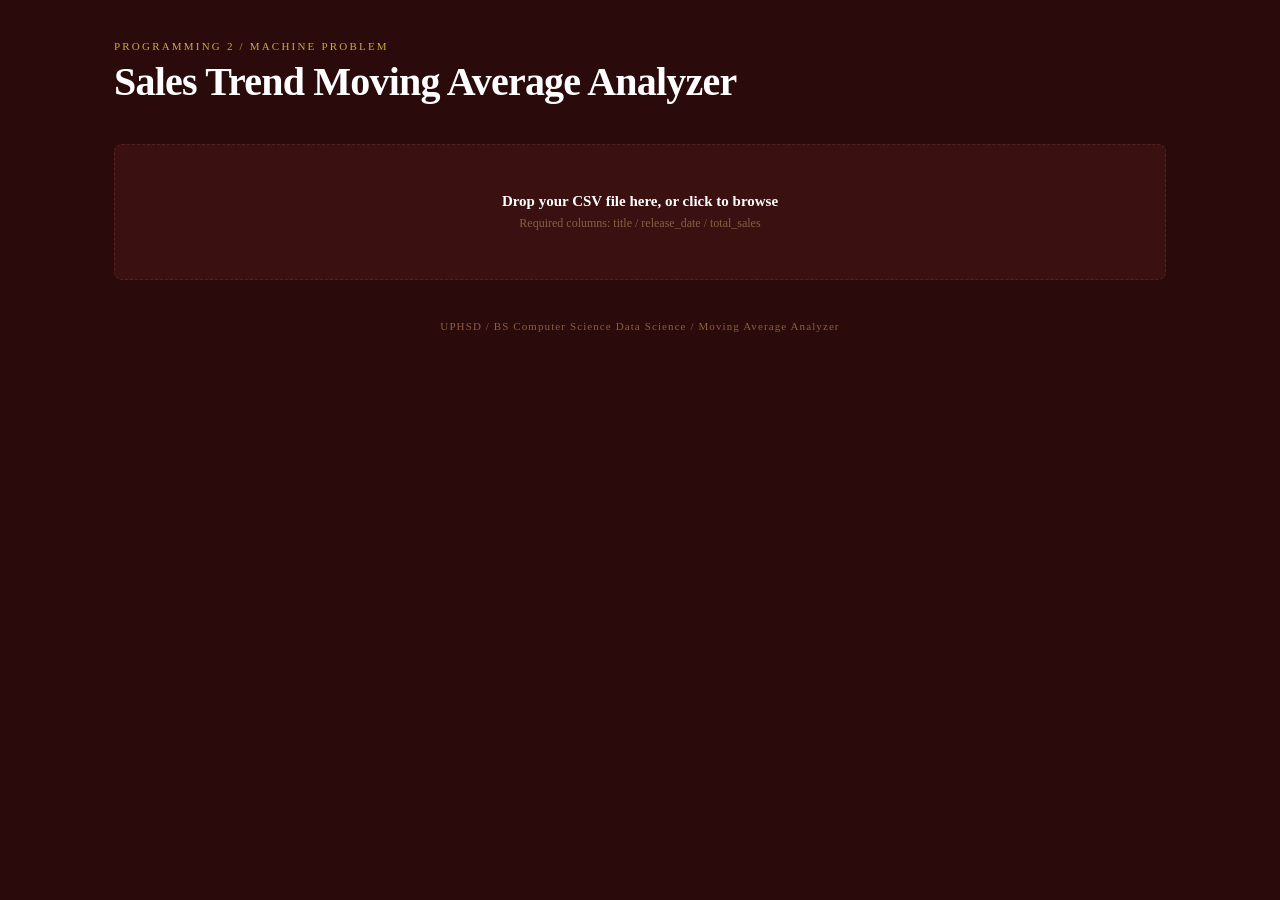
<file: Midterm/Machine Problem 1 MIDTERM_GUINTO Javascript/index.html>
<!DOCTYPE html>
<html lang="en">
<head>
  <meta charset="UTF-8" />
  <meta name="viewport" content="width=device-width, initial-scale=1.0"/>
  <title>Sales Trend Moving Average Analyzer</title>
  <link href="https://fonts.googleapis.com/css2?family=Share+Tech+Mono&family=Barlow:wght@300;400;600;700&display=swap" rel="stylesheet"/>
  <link rel="stylesheet" href="style.css"/>
</head>
<body>
<div class="wrapper">

  <header>
    <p class="label">Programming 2 / Machine Problem</p>
    <h1>Sales Trend Moving Average Analyzer</h1>
  </header>

  <div id="upload-zone">
    <input type="file" id="file-input" accept=".csv" />
    <p class="upload-title">Drop your CSV file here, or click to browse</p>
    <p class="upload-hint">Required columns: title / release_date / total_sales</p>
  </div>

  <div id="status"></div>

  <div id="stats-bar">
    <div class="stat-card">
      <div class="stat-label">Total Records</div>
      <div class="stat-value accent" id="stat-records">—</div>
    </div>
    <div class="stat-card">
      <div class="stat-label">Date Range</div>
      <div class="stat-value date-range" id="stat-dates">—</div>
    </div>
    <div class="stat-card">
      <div class="stat-label">Avg Sales (M)</div>
      <div class="stat-value accent2" id="stat-avg">—</div>
    </div>
    <div class="stat-card">
      <div class="stat-label">Top Sales (M)</div>
      <div class="stat-value" id="stat-top">—</div>
    </div>
  </div>

  <div id="table-wrap">
    <table>
      <thead>
        <tr>
          <th>#</th>
          <th>Title</th>
          <th>Release Date</th>
          <th>Sales (M)</th>
          <th>3-Record Moving Avg</th>
        </tr>
      </thead>
      <tbody id="table-body"></tbody>
    </table>
  </div>

  <footer>UPHSD / BS Computer Science Data Science / Moving Average Analyzer</footer>
</div>

<script src="script.js"></script>
</body>
</html>
</file>
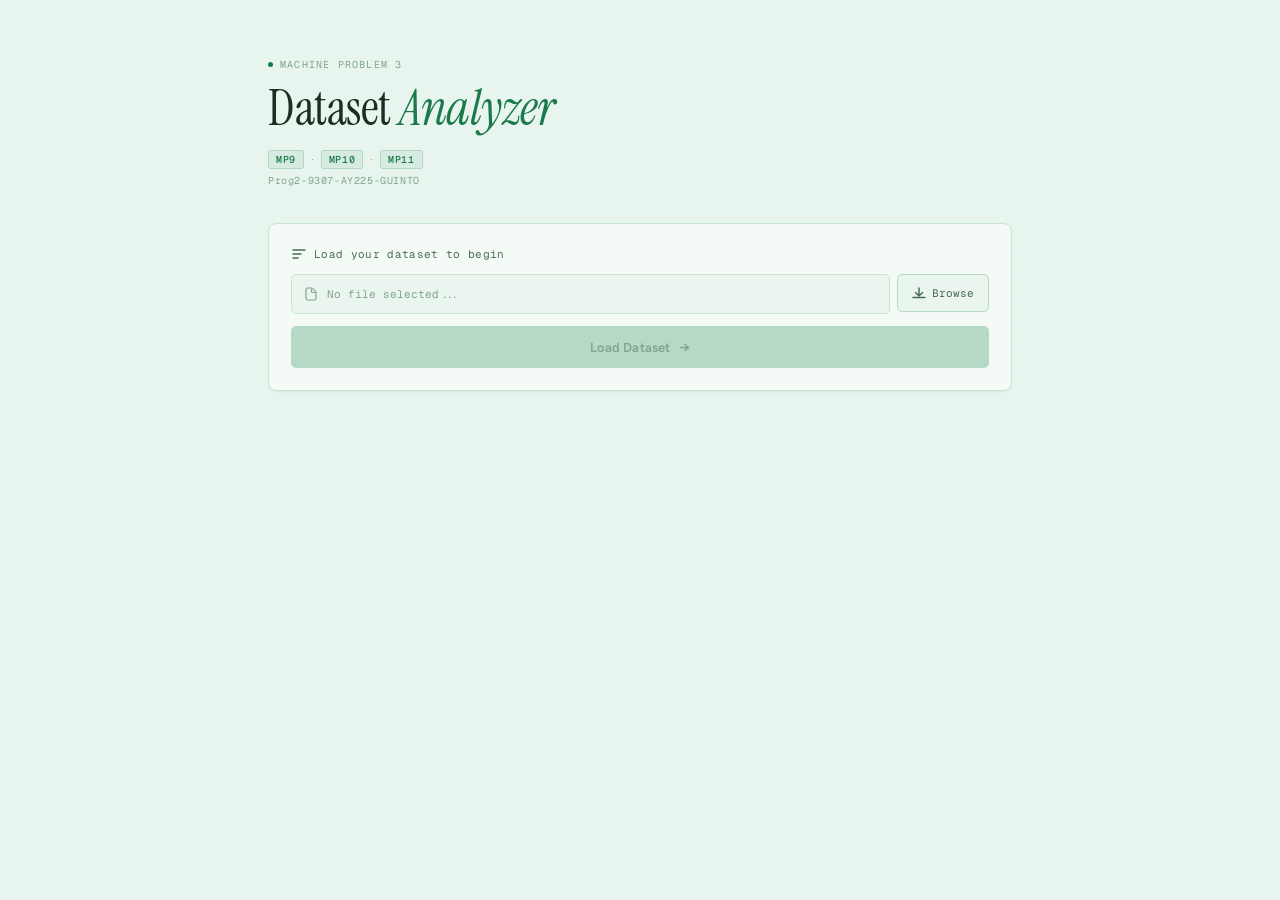
<file: Midterm/Machine Problem 3 MIDTERM_GUINTO Javascript/index.html>
<!DOCTYPE html>
<html lang="en">
<head>
  <meta charset="UTF-8">
  <meta name="viewport" content="width=device-width, initial-scale=1.0">
  <title>Machine Problem 3 — Dataset Processing</title>
  <link rel="stylesheet" href="styles.css">
</head>
<body>

<div class="bg-grid"></div>

<div class="container">

  <header>
    <div class="tag"><span class="tag-dot"></span>Machine Problem 3</div>
    <h1>Dataset <span>Analyzer</span></h1>
    <p class="subtitle">
      <span class="mp-badge">MP9</span>
      <span class="sep">·</span>
      <span class="mp-badge">MP10</span>
      <span class="sep">·</span>
      <span class="mp-badge">MP11</span>
    </p>
    <p class="course-tag">Prog2-9307-AY225-GUINTO</p>
  </header>

  <div class="file-prompt" id="file-prompt">
    <div class="prompt-label">
      <svg width="16" height="16" viewBox="0 0 16 16" fill="none">
        <path d="M2 4h12M2 8h8M2 12h5" stroke="currentColor" stroke-width="1.5" stroke-linecap="round"/>
      </svg>
      Load your dataset to begin
    </div>
    <div class="file-input-row">
      <div class="file-display-wrap">
        <svg class="file-icon" width="14" height="14" viewBox="0 0 14 14" fill="none">
          <path d="M2 2.5A1.5 1.5 0 013.5 1h4.086a1.5 1.5 0 011.06.44l2.915 2.914A1.5 1.5 0 0112 5.414V11.5A1.5 1.5 0 0110.5 13h-7A1.5 1.5 0 012 11.5v-9z" stroke="currentColor" stroke-width="1.2"/>
          <path d="M7.5 1.5V4.5a1 1 0 001 1H11.5" stroke="currentColor" stroke-width="1.2"/>
        </svg>
        <input type="text" id="file-path-display" placeholder="No file selected..." readonly>
      </div>
      <label class="browse-btn" for="csv-input">
        <svg width="14" height="14" viewBox="0 0 14 14" fill="none">
          <path d="M7 2v8M3.5 6.5L7 10l3.5-3.5" stroke="currentColor" stroke-width="1.5" stroke-linecap="round" stroke-linejoin="round"/>
          <path d="M1 11.5h12" stroke="currentColor" stroke-width="1.5" stroke-linecap="round"/>
        </svg>
        Browse
      </label>
      <input type="file" id="csv-input" accept=".csv" style="display:none">
    </div>
    <button id="load-btn" disabled>
      <span class="btn-text">Load Dataset</span>
      <span class="btn-arrow">→</span>
    </button>
    <div id="load-error" class="load-error" style="display:none"></div>
  </div>

  <div class="loaded-banner" id="loaded-banner" style="display:none">
    <div class="banner-left">
      <div class="status-dot"></div>
      <div>
        <div class="banner-title" id="banner-filename"></div>
        <div class="banner-meta" id="banner-meta"></div>
      </div>
    </div>
    <button class="reload-btn" id="reload-btn">
      <svg width="13" height="13" viewBox="0 0 13 13" fill="none">
        <path d="M1.5 6.5a5 5 0 109.8-1.4M11.5 2v3h-3" stroke="currentColor" stroke-width="1.4" stroke-linecap="round" stroke-linejoin="round"/>
      </svg>
      Change file
    </button>
  </div>

  <div id="main-content" style="display:none">
    <div class="tabs" role="tablist">
      <button class="tab active" role="tab" onclick="switchTab('mp9')" id="tab-mp9">
        <span class="tab-num">09</span>
        <span class="tab-label">Statistics</span>
      </button>
      <button class="tab" role="tab" onclick="switchTab('mp10')" id="tab-mp10">
        <span class="tab-num">10</span>
        <span class="tab-label">Duplicates</span>
      </button>
      <button class="tab" role="tab" onclick="switchTab('mp11')" id="tab-mp11">
        <span class="tab-num">11</span>
        <span class="tab-label">Frequency</span>
      </button>
    </div>

    <div class="panel active" id="panel-mp9"  role="tabpanel"><div id="mp9-results"></div></div>
    <div class="panel"        id="panel-mp10" role="tabpanel"><div id="mp10-results"></div></div>
    <div class="panel"        id="panel-mp11" role="tabpanel"><div id="mp11-results"></div></div>
  </div>

</div>

<script src="main.js"></script>
<script src="mp9.js"></script>
<script src="mp10.js"></script>
<script src="mp11.js"></script>
</body>
</html>
</file>
<file: Midterm/Machine Problem 1 MIDTERM_GUINTO Javascript/style.css>
:root {
  --bg: #2a0a0a;
  --surface: #3a1010;
  --border: #5a2020;
  --accent: #c9a84c;
  --accent2: #e8c96e;
  --text: #f0dfc0;
  --text-dim: #8a6040;
  --mono: Times, sans-serif;
  --sans: Times, sans-serif;
}

*, *::before, *::after {
  box-sizing: border-box;
  margin: 0;
  padding: 0;
}

body {
  background: var(--bg);
  color: var(--text);
  font-family: var(--sans);
  min-height: 100vh;
  display: flex;
  flex-direction: column;
  align-items: center;
}

.wrapper {
  position: relative;
  z-index: 1;
  width: 100%;
  max-width: 1100px;
  padding: 40px 24px 80px;
}

header {
  margin-bottom: 40px;
}

.label {
  font-family: var(--mono);
  font-size: 11px;
  letter-spacing: 0.2em;
  color: var(--accent);
  text-transform: uppercase;
  margin-bottom: 8px;
}

h1 {
  font-size: clamp(24px, 4vw, 40px);
  font-weight: 700;
  letter-spacing: -0.02em;
  line-height: 1.1;
  color: #fff;
}

h1 span {
  color: var(--accent);
}

.subtitle {
  margin-top: 10px;
  font-size: 13px;
  color: var(--text-dim);
  font-weight: 300;
}

#upload-zone {
  border: 1px dashed var(--border);
  border-radius: 8px;
  padding: 48px 32px;
  text-align: center;
  cursor: pointer;
  transition: border-color 0.2s, background 0.2s;
  background: var(--surface);
  position: relative;
  margin-bottom: 32px;
}

#upload-zone:hover,
#upload-zone.drag-over {
  border-color: var(--accent);
  background: rgba(201,168,76,0.06);
}

#upload-zone input[type="file"] {
  position: absolute;
  inset: 0;
  opacity: 0;
  cursor: pointer;
  width: 100%;
  height: 100%;
}

.upload-icon {
  font-size: 36px;
  margin-bottom: 12px;
  display: block;
}

.upload-title {
  font-size: 15px;
  font-weight: 600;
  color: #fff;
  margin-bottom: 6px;
}

.upload-hint {
  font-size: 12px;
  color: var(--text-dim);
  font-family: var(--mono);
}

#status {
  display: none;
  font-family: var(--mono);
  font-size: 12px;
  padding: 12px 16px;
  border-radius: 4px;
  margin-bottom: 24px;
  border-left: 3px solid;
}

#status.error {
  background: rgba(255,80,80,0.07);
  border-color: #ff5050;
  color: #ff8080;
}

#status.success {
  background: rgba(201,168,76,0.08);
  border-color: var(--accent);
  color: var(--accent);
}

#stats-bar {
  display: none;
  gap: 16px;
  margin-bottom: 28px;
  flex-wrap: wrap;
}

.stat-card {
  flex: 1;
  min-width: 160px;
  background: var(--surface);
  border: 1px solid var(--border);
  border-radius: 6px;
  padding: 16px 20px;
}

.stat-label {
  font-family: var(--mono);
  font-size: 10px;
  letter-spacing: 0.15em;
  color: var(--text-dim);
  text-transform: uppercase;
  margin-bottom: 6px;
}

.stat-value {
  font-size: 22px;
  font-weight: 700;
  color: #fff;
}

.stat-value.accent  { color: var(--accent); }
.stat-value.accent2 { color: var(--accent2); }
.stat-value.date-range { font-size: 15px; }

#table-wrap {
  display: none;
  overflow-x: auto;
  border: 1px solid var(--border);
  border-radius: 8px;
  background: var(--surface);
}

table {
  width: 100%;
  border-collapse: collapse;
  font-size: 13px;
}

thead {
  background: rgba(201,168,76,0.08);
  border-bottom: 1px solid var(--border);
}

th {
  padding: 14px 16px;
  text-align: left;
  font-family: var(--mono);
  font-size: 10px;
  letter-spacing: 0.15em;
  text-transform: uppercase;
  color: var(--accent);
  white-space: nowrap;
}

td {
  padding: 11px 16px;
  border-bottom: 1px solid rgba(30,42,58,0.6);
  color: var(--text);
  white-space: nowrap;
}

tr:last-child td { border-bottom: none; }
tr:hover td      { background: rgba(201,168,76,0.06); }

.td-idx {
  font-family: var(--mono);
  font-size: 11px;
  color: var(--text-dim);
  width: 40px;
}

.td-title {
  color: #f5e8cc;
  font-weight: 600;
  max-width: 260px;
  overflow: hidden;
  text-overflow: ellipsis;
}

.td-date {
  font-family: var(--mono);
  font-size: 12px;
  color: var(--text-dim);
}

.td-sales {
  font-family: var(--mono);
  color: #fff;
}

.td-avg {
  font-family: var(--mono);
  color: var(--accent);
}

.td-na { color: var(--text-dim); }

.avg-bar-wrap {
  display: flex;
  align-items: center;
  gap: 8px;
}

.avg-bar {
  height: 4px;
  border-radius: 2px;
  background: var(--accent);
  opacity: 0.5;
  min-width: 2px;
  transition: width 0.3s;
}

footer {
  margin-top: 40px;
  font-family: var(--mono);
  font-size: 11px;
  color: var(--text-dim);
  text-align: center;
  letter-spacing: 0.1em;
}
</file>
<file: Midterm/Machine Problem 3 MIDTERM_GUINTO Javascript/styles.css>
@import url('https://fonts.googleapis.com/css2?family=Instrument+Serif:ital@0;1&family=Geist+Mono:wght@300;400;500&family=Figtree:wght@400;500;600&display=swap');

*, *::before, *::after { box-sizing: border-box; margin: 0; padding: 0; }

:root {
  --bg:          #e8f5ef;
  --bg-2:        #ddf0e7;
  --surface:     #f4fbf7;
  --surface-2:   #eaf5ef;
  --border:      #c8e5d4;
  --border-2:    #b5d9c4;
  --accent:      #1a7a4a;
  --accent-2:    #24a366;
  --accent-dim:  #1a7a4a14;
  --accent-glow: #1a7a4a30;
  --red:         #c0392b;
  --amber:       #b07d10;
  --blue:        #1a5fa8;
  --text-1:      #1a2e22;
  --text-2:      #4a6b57;
  --text-3:      #82a390;
  --serif:       'Instrument Serif', Georgia, serif;
  --mono:        'Geist Mono', 'Courier New', monospace;
  --sans:        'Figtree', system-ui, sans-serif;
  --radius:      8px;
  --radius-sm:   5px;
  --shadow-sm:   0 1px 3px #1a7a4a0a, 0 1px 2px #1a2e2208;
  --shadow:      0 2px 8px #1a7a4a0d, 0 1px 3px #1a2e2210;
}

html { font-size: 16px; }

body {
  background: var(--bg);
  color: var(--text-1);
  font-family: var(--sans);
  min-height: 100vh;
  overflow-x: hidden;
  background-image: radial-gradient(circle, #1a7a4a08 1px, transparent 1px);
  background-size: 24px 24px;
}

.bg-grid { display: none; }

.container {
  max-width: 800px;
  margin: 0 auto;
  padding: 52px 28px 80px;
}

header {
  margin-bottom: 36px;
  animation: fadeUp 0.4s ease both;
}

.tag {
  display: inline-flex;
  align-items: center;
  gap: 7px;
  font-family: var(--mono);
  font-size: 10px;
  color: var(--text-3);
  letter-spacing: 0.12em;
  text-transform: uppercase;
  margin-bottom: 10px;
}

.tag-dot {
  width: 5px; height: 5px;
  border-radius: 50%;
  background: var(--accent);
  animation: pulse 3s ease infinite;
}

@keyframes pulse {
  0%, 100% { opacity: 1; }
  50%       { opacity: 0.35; }
}

h1 {
  font-family: var(--serif);
  font-size: clamp(34px, 5.5vw, 50px);
  font-weight: 400;
  line-height: 1.1;
  letter-spacing: -0.01em;
  color: var(--text-1);
  margin-bottom: 14px;
}

/* Italic accent instead of colour block */
h1 span {
  font-style: italic;
  color: var(--accent);
}

h1 span::after { display: none; }

.subtitle {
  display: flex;
  align-items: center;
  gap: 7px;
  margin-bottom: 5px;
}

.mp-badge {
  font-family: var(--mono);
  font-size: 10px;
  font-weight: 500;
  color: var(--accent);
  background: var(--accent-dim);
  border: 1px solid var(--accent-glow);
  padding: 2px 7px;
  border-radius: 3px;
  letter-spacing: 0.06em;
}

.sep { color: var(--text-3); font-size: 11px; }

.course-tag {
  font-family: var(--mono);
  font-size: 10px;
  color: var(--text-3);
  letter-spacing: 0.06em;
}

.file-prompt {
  background: var(--surface);
  border: 1px solid var(--border);
  border-radius: var(--radius);
  padding: 22px;
  margin-bottom: 18px;
  box-shadow: var(--shadow-sm);
  animation: fadeUp 0.4s 0.08s ease both;
}

.prompt-label {
  display: flex;
  align-items: center;
  gap: 7px;
  font-family: var(--mono);
  font-size: 11px;
  color: var(--text-2);
  margin-bottom: 12px;
  letter-spacing: 0.03em;
}

.file-input-row {
  display: flex;
  gap: 7px;
  margin-bottom: 12px;
}

.file-display-wrap {
  flex: 1;
  display: flex;
  align-items: center;
  gap: 9px;
  background: var(--surface-2);
  border: 1px solid var(--border);
  border-radius: var(--radius-sm);
  padding: 0 12px;
  min-width: 0;
}

.file-icon { color: var(--text-3); flex-shrink: 0; }

#file-path-display {
  flex: 1;
  background: none;
  border: none;
  outline: none;
  font-family: var(--mono);
  font-size: 11px;
  color: var(--text-1);
  cursor: default;
  min-width: 0;
  height: 38px;
}

#file-path-display::placeholder { color: var(--text-3); }

.browse-btn {
  display: inline-flex;
  align-items: center;
  gap: 6px;
  padding: 0 14px;
  height: 38px;
  background: var(--surface-2);
  border: 1px solid var(--border-2);
  border-radius: var(--radius-sm);
  font-family: var(--mono);
  font-size: 11px;
  color: var(--text-2);
  cursor: pointer;
  white-space: nowrap;
  transition: all 0.15s;
  flex-shrink: 0;
}

.browse-btn:hover {
  border-color: var(--accent);
  color: var(--accent);
  background: var(--accent-dim);
}

#load-btn {
  width: 100%;
  height: 42px;
  display: flex;
  align-items: center;
  justify-content: center;
  gap: 9px;
  background: var(--accent);
  color: #fff;
  border: none;
  border-radius: var(--radius-sm);
  font-family: var(--sans);
  font-size: 13px;
  font-weight: 600;
  cursor: pointer;
  transition: all 0.18s;
  letter-spacing: 0.01em;
}

#load-btn:disabled {
  background: var(--border-2);
  color: var(--text-3);
  cursor: not-allowed;
}

#load-btn:not(:disabled):hover {
  background: var(--accent-2);
  box-shadow: 0 3px 12px var(--accent-glow);
  transform: translateY(-1px);
}

#load-btn:not(:disabled):active { transform: translateY(0); }

.btn-arrow { font-size: 15px; transition: transform 0.18s; }
#load-btn:not(:disabled):hover .btn-arrow { transform: translateX(3px); }

.load-error {
  margin-top: 9px;
  font-family: var(--mono);
  font-size: 11px;
  color: var(--red);
  padding: 8px 11px;
  background: #c0392b0c;
  border: 1px solid #c0392b28;
  border-radius: var(--radius-sm);
}

.loaded-banner {
  display: flex;
  align-items: center;
  justify-content: space-between;
  gap: 14px;
  background: var(--surface);
  border: 1px solid var(--border);
  border-left: 3px solid var(--accent);
  border-radius: var(--radius);
  padding: 12px 16px;
  margin-bottom: 18px;
  box-shadow: var(--shadow-sm);
  animation: fadeUp 0.3s ease both;
}

.banner-left {
  display: flex;
  align-items: center;
  gap: 11px;
  min-width: 0;
}

.status-dot {
  width: 7px; height: 7px;
  border-radius: 50%;
  background: var(--accent);
  flex-shrink: 0;
  animation: pulse 3s ease infinite;
}

.banner-title {
  font-family: var(--mono);
  font-size: 12px;
  font-weight: 500;
  color: var(--text-1);
  white-space: nowrap;
  overflow: hidden;
  text-overflow: ellipsis;
}

.banner-meta {
  font-family: var(--mono);
  font-size: 10px;
  color: var(--text-3);
  margin-top: 2px;
}

.reload-btn {
  display: inline-flex;
  align-items: center;
  gap: 5px;
  padding: 5px 11px;
  background: none;
  border: 1px solid var(--border-2);
  border-radius: var(--radius-sm);
  font-family: var(--mono);
  font-size: 10px;
  color: var(--text-3);
  cursor: pointer;
  white-space: nowrap;
  transition: all 0.15s;
  flex-shrink: 0;
}

.reload-btn:hover {
  border-color: var(--accent);
  color: var(--accent);
  background: var(--accent-dim);
}

.tabs {
  display: flex;
  gap: 3px;
  background: var(--surface);
  border: 1px solid var(--border);
  border-radius: var(--radius);
  padding: 4px;
  margin-bottom: 14px;
  box-shadow: var(--shadow-sm);
}

.tab {
  flex: 1;
  display: flex;
  align-items: center;
  justify-content: center;
  gap: 7px;
  padding: 8px 12px;
  background: none;
  border: none;
  border-radius: 5px;
  cursor: pointer;
  transition: all 0.18s;
  font-family: var(--sans);
}

.tab-num {
  font-family: var(--mono);
  font-size: 9px;
  font-weight: 500;
  color: var(--text-3);
  transition: color 0.18s;
}

.tab-label {
  font-size: 12px;
  font-weight: 600;
  color: var(--text-2);
  transition: color 0.18s;
}

.tab:hover { background: var(--surface-2); }
.tab:hover .tab-label { color: var(--text-1); }
.tab:hover .tab-num   { color: var(--text-2); }

.tab.active {
  background: var(--accent-dim);
  border: 1px solid var(--accent-glow);
}

.tab.active .tab-num   { color: var(--accent); }
.tab.active .tab-label { color: var(--accent); }

.panel {
  display: none;
  animation: fadeUp 0.25s ease both;
}

.panel.active { display: block; }

.section-header {
  display: flex;
  align-items: baseline;
  justify-content: space-between;
  margin-bottom: 16px;
  padding-bottom: 10px;
  border-bottom: 1px solid var(--border);
}

.section-title {
  font-family: var(--serif);
  font-size: 20px;
  font-weight: 400;
  font-style: italic;
  color: var(--text-1);
}

.section-badge {
  font-family: var(--mono);
  font-size: 9px;
  color: var(--text-3);
  letter-spacing: 0.09em;
  text-transform: uppercase;
}

.stat-grid {
  display: grid;
  grid-template-columns: repeat(auto-fill, minmax(148px, 1fr));
  gap: 9px;
  margin-bottom: 18px;
}

.stat-card {
  background: var(--surface);
  border: 1px solid var(--border);
  border-radius: var(--radius);
  padding: 14px 16px;
  box-shadow: var(--shadow-sm);
  transition: box-shadow 0.15s;
}

.stat-card:hover { box-shadow: var(--shadow); }

.stat-card.accent-card {
  border-color: var(--accent-glow);
  background: var(--accent-dim);
}

.stat-label {
  font-family: var(--mono);
  font-size: 9px;
  color: var(--text-3);
  letter-spacing: 0.09em;
  text-transform: uppercase;
  margin-bottom: 7px;
}

.stat-value {
  font-family: var(--mono);
  font-size: 24px;
  font-weight: 300;
  color: var(--text-1);
  line-height: 1;
}

.stat-card.accent-card .stat-value { color: var(--accent); font-weight: 400; }

.stat-sub {
  font-family: var(--mono);
  font-size: 9px;
  color: var(--text-3);
  margin-top: 5px;
}

/* Score highlight cards */
.score-row {
  display: grid;
  grid-template-columns: 1fr 1fr;
  gap: 9px;
  margin-bottom: 18px;
}

.score-card {
  background: var(--surface);
  border: 1px solid var(--border);
  border-radius: var(--radius);
  padding: 14px 16px;
  box-shadow: var(--shadow-sm);
}

.score-card.high { border-left: 3px solid var(--accent); }
.score-card.low  { border-left: 3px solid var(--red); }
.score-card .stat-label { margin-bottom: 5px; }

.score-number {
  font-family: var(--mono);
  font-size: 26px;
  font-weight: 300;
  line-height: 1;
}

.score-card.high .score-number { color: var(--accent); font-weight: 400; }
.score-card.low  .score-number { color: var(--red); }

.score-name {
  font-family: var(--mono);
  font-size: 10px;
  color: var(--text-2);
  margin-top: 5px;
  white-space: nowrap;
  overflow: hidden;
  text-overflow: ellipsis;
}

/* Pass rate bar */
.rate-bar-wrap { margin-bottom: 18px; }

.rate-bar-label {
  display: flex;
  justify-content: space-between;
  font-family: var(--mono);
  font-size: 10px;
  color: var(--text-2);
  margin-bottom: 5px;
}

.rate-bar-track {
  height: 6px;
  background: var(--border);
  border-radius: 99px;
  overflow: hidden;
}

.rate-bar-fill {
  height: 100%;
  background: var(--accent);
  border-radius: 99px;
  transition: width 0.9s cubic-bezier(0.16, 1, 0.3, 1);
}

.data-table-wrap {
  background: var(--surface);
  border: 1px solid var(--border);
  border-radius: var(--radius);
  overflow: hidden;
  margin-bottom: 18px;
  box-shadow: var(--shadow-sm);
}

.data-table-title {
  padding: 10px 14px;
  font-family: var(--mono);
  font-size: 9px;
  color: var(--text-3);
  letter-spacing: 0.09em;
  text-transform: uppercase;
  border-bottom: 1px solid var(--border);
  background: var(--surface-2);
}

.data-table {
  width: 100%;
  border-collapse: collapse;
  font-family: var(--mono);
  font-size: 11px;
}

.data-table th {
  padding: 9px 14px;
  text-align: left;
  font-size: 9px;
  font-weight: 500;
  color: var(--text-3);
  letter-spacing: 0.09em;
  text-transform: uppercase;
  background: var(--surface-2);
  border-bottom: 1px solid var(--border);
}

.data-table th.num { text-align: right; }

.data-table td {
  padding: 9px 14px;
  color: var(--text-2);
  border-bottom: 1px solid var(--border);
  vertical-align: middle;
}

.data-table td.num { text-align: right; color: var(--text-1); }
.data-table tr:last-child td { border-bottom: none; }
.data-table tr:hover td { background: var(--accent-dim); }

.exam-name {
  color: var(--text-1);
  font-weight: 400;
  max-width: 260px;
  overflow: hidden;
  text-overflow: ellipsis;
  white-space: nowrap;
  display: block;
}

.pass-chip {
  display: inline-block;
  padding: 2px 6px;
  border-radius: 3px;
  font-size: 9px;
  font-weight: 500;
  letter-spacing: 0.06em;
}

.pass-chip.pass { background: var(--accent-dim); color: var(--accent); border: 1px solid var(--accent-glow); }
.pass-chip.fail { background: #c0392b0c;         color: var(--red);    border: 1px solid #c0392b28; }

/* Mini bar */
.mini-bar-wrap { display: flex; align-items: center; gap: 7px; }

.mini-bar-track {
  flex: 1;
  height: 3px;
  background: var(--border);
  border-radius: 99px;
  min-width: 50px;
}

.mini-bar-fill {
  height: 100%;
  background: var(--accent);
  border-radius: 99px;
  transition: width 0.6s ease;
}

.no-dupes {
  text-align: center;
  padding: 44px 20px;
  background: var(--surface);
  border: 1px solid var(--border);
  border-radius: var(--radius);
  box-shadow: var(--shadow-sm);
}

.no-dupes-icon { font-size: 28px; margin-bottom: 10px; }

.no-dupes-title {
  font-family: var(--serif);
  font-style: italic;
  font-size: 16px;
  color: var(--accent);
  margin-bottom: 5px;
}

.no-dupes-sub {
  font-family: var(--mono);
  font-size: 10px;
  color: var(--text-3);
}

.dupe-group {
  background: var(--surface);
  border: 1px solid var(--border);
  border-left: 3px solid var(--amber);
  border-radius: var(--radius);
  overflow: hidden;
  margin-bottom: 10px;
  box-shadow: var(--shadow-sm);
}

.dupe-group-header {
  display: flex;
  align-items: center;
  justify-content: space-between;
  padding: 9px 14px;
  background: var(--surface-2);
  border-bottom: 1px solid var(--border);
}

.dupe-group-title {
  font-family: var(--mono);
  font-size: 10px;
  color: var(--amber);
  font-weight: 500;
}

.dupe-count-badge {
  font-family: var(--mono);
  font-size: 9px;
  color: var(--text-3);
  background: var(--surface);
  border: 1px solid var(--border);
  padding: 2px 7px;
  border-radius: 3px;
}

.summary-box {
  display: grid;
  grid-template-columns: repeat(auto-fill, minmax(130px, 1fr));
  gap: 9px;
  margin-bottom: 14px;
}

.summary-item {
  background: var(--surface);
  border: 1px solid var(--border);
  border-radius: var(--radius-sm);
  padding: 11px 13px;
  box-shadow: var(--shadow-sm);
}

.summary-item .stat-label { margin-bottom: 4px; }
.summary-item .stat-value { font-size: 18px; }

.freq-section { margin-bottom: 22px; }

.freq-section-title {
  font-family: var(--mono);
  font-size: 9px;
  color: var(--text-3);
  letter-spacing: 0.1em;
  text-transform: uppercase;
  margin-bottom: 8px;
  padding-bottom: 7px;
  border-bottom: 1px solid var(--border);
}

.freq-row {
  display: flex;
  align-items: center;
  gap: 10px;
  padding: 8px 0;
  border-bottom: 1px solid var(--border);
  transition: background 0.12s;
  border-radius: 4px;
}

.freq-row:last-child { border-bottom: none; }

.freq-row:hover {
  background: var(--accent-dim);
  padding-left: 6px;
  padding-right: 6px;
  margin: 0 -6px;
}

.freq-rank {
  font-family: var(--mono);
  font-size: 9px;
  color: var(--text-3);
  width: 16px;
  flex-shrink: 0;
  text-align: right;
}

.freq-label {
  font-family: var(--mono);
  font-size: 11px;
  color: var(--text-1);
  flex: 1;
  min-width: 0;
  overflow: hidden;
  text-overflow: ellipsis;
  white-space: nowrap;
}

.freq-bar-wrap {
  display: flex;
  align-items: center;
  gap: 7px;
  width: 190px;
  flex-shrink: 0;
}

.freq-bar-track {
  flex: 1;
  height: 4px;
  background: var(--border);
  border-radius: 99px;
  overflow: hidden;
}

.freq-bar-fill {
  height: 100%;
  border-radius: 99px;
  transition: width 0.7s cubic-bezier(0.16, 1, 0.3, 1);
}

.freq-count {
  font-family: var(--mono);
  font-size: 10px;
  color: var(--text-1);
  min-width: 22px;
  text-align: right;
  flex-shrink: 0;
}

.freq-pct {
  font-family: var(--mono);
  font-size: 9px;
  color: var(--text-3);
  min-width: 36px;
  text-align: right;
  flex-shrink: 0;
}

.bar-color-0 { background: var(--accent); }
.bar-color-1 { background: #1a5fa8; }
.bar-color-2 { background: #c0392b; }
.bar-color-3 { background: #b07d10; }
.bar-color-4 { background: #7b4ea6; }
.bar-color-5 { background: #c05a1f; }
.bar-color-6 { background: #1a8070; }
.bar-color-7 { background: #a63060; }

@keyframes fadeUp {
  from { opacity: 0; transform: translateY(8px); }
  to   { opacity: 1; transform: translateY(0); }
}

@media (max-width: 600px) {
  .container     { padding: 32px 16px 60px; }
  .stat-grid     { grid-template-columns: repeat(2, 1fr); }
  .score-row     { grid-template-columns: 1fr; }
  .summary-box   { grid-template-columns: repeat(2, 1fr); }
  .tabs          { gap: 2px; }
  .tab           { padding: 8px 6px; }
  .tab-label     { font-size: 11px; }
  .freq-bar-wrap { width: 110px; }

  .data-table th:nth-child(n+4),
  .data-table td:nth-child(n+4) { display: none; }
}
</file>
